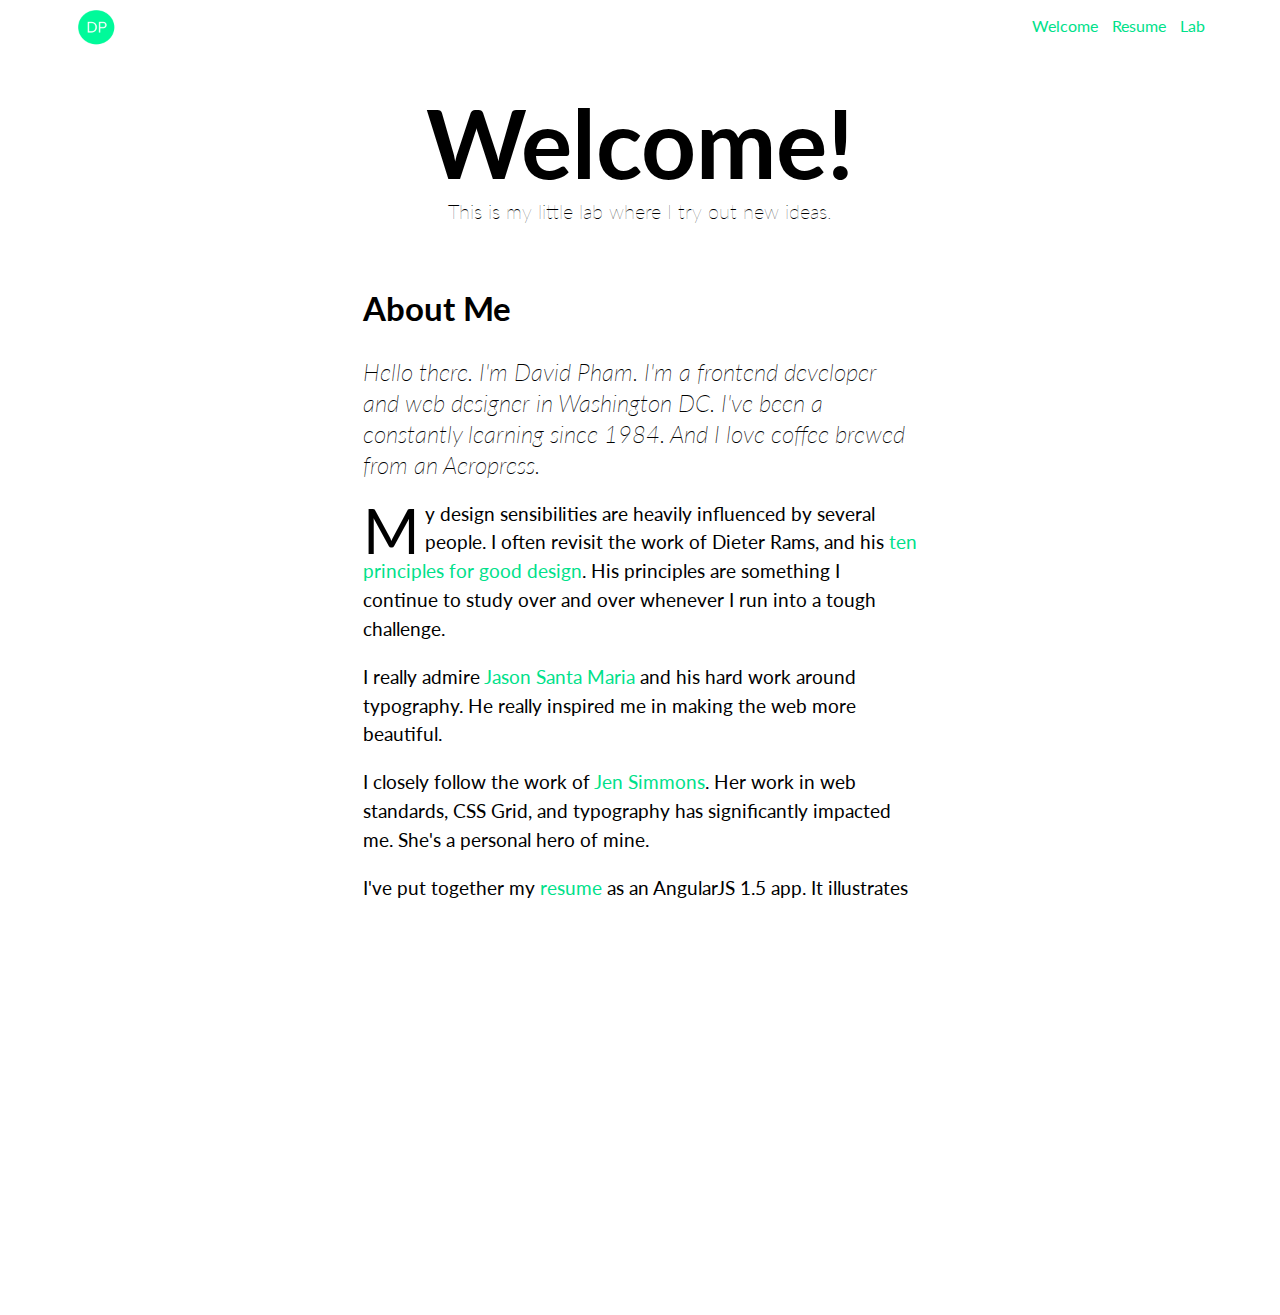
<file: index.html>
<!DOCTYPE html>
<html>
<head>
	<title>Home</title>
	<link href='https://fonts.googleapis.com/css?family=Anonymous+Pro' rel='stylesheet' type='text/css'>
	<link href='https://fonts.googleapis.com/css?family=Lato:400,300,700' rel='stylesheet' type='text/css'>
	<link rel=stylesheet href="styles/main.css">
<!--MMMMMMMMMMMMMMMMMMMMMMMMMMMMMMMMMMMMMMMMMMMMMMMMMM
	MMMMMMMMMMMMMMMMMMMMMMMMMMMMMMMMMMMMMMMMMMMMMMMMMM
	MMMMMMMMMMMMMMMMMMMMMMMMMMMMMMMMMMMMMMMMMMMMMMMMMM
	MMMMMMMMMMMMMMMMMMMMMMMMMMMMMMMMMMMMMMMMMMMMMMMMMM
	MMMMMMMMMMMMMMMMMMMMMMMMMMMMMMMMMMMMMMMMMMMMMMMMMM
	MMMMMMMMMMMMMMMMMMNdyso++++++osyhmMMMMMMMMMMMMMMMM
	MMMMMMMMMMMMMMMds+/////////////////ohNMMMMMMMMMMMM
	MMMMMMMMMMMMMy+///////////////////////smMMMMMMMMMM
	MMMMMMMMMMMd+///////////////////////////sNMMMMMMMM
	MMMMMMMMMMs//////////////////////////////+mMMMMMMM
	MMMMMMMMMs////////////////////////////////+mMMMMMM
	MMMMMMMMd////////: ---...:/// .---`.///////oMMMMMM
	MMMMMMMMs++++++++: /++++/`-+/ :++++`-+++++++mMMMMM
	MMMMMMMMo++++++++: /+++++-`+/ .---../+++++++dMMMMM
	MMMMMMMMs++++++++: /++++/`-+/ :///++++++++++mMMMMM
	MMMMMMMMh++++++++: :::-.`:++/ /++++++++++++oMMMMMM
	MMMMMMMMMs++++++++/////++++++/+++++++++++++dMMMMMM
	MMMMMMMMMNo+++++++++++++++++++++++++++++++hMMMMMMM
	MMMMMMMMMMMy++++++++++++++++++++++++++++omMMMMMMMM
	MMMMMMMMMMMMms++++++++++++++++++++++++ohMMMMMMMMMM
	MMMMMMMMMMMMMMNhoooooooooo+oooooooooydMMMMMMMMMMMM
	MMMMMMMMMMMMMMMMMNdhsoooooooooosyhmMMMMMMMMMMMMMMM
	MMMMMMMMMMMMMMMMMMMMMMMNNNNNNMMMMMMMMMMMMMMMMMMMMM
	MMMMMMMMMMMMMMMMMMMMMMMMMMMMMMMMMMMMMMMMMMMMMMMMMM
	MMMMMMMMMMMMMMMMMMMMMMMMMMMMMMMMMMMMMMMMMMMMMMMMMM -->

	<!-- Hey There! Pleasure to see you poking around. Like you, I tend to look around to see how sites or apps are built. Take your time and look around. Let me know if you have any questions.  -->
	<meta name="viewport" content="width=device-width">
</head>
<body>
	<header id="navigation">
		<nav class="navbar">
			<div class="main wrap">
				<div class="row">
					<div class="col-xs-2">
						<a href="http://davidpham5.github.io/home/" class="branding">DP</a>
					</div>
					<div class="col-xs-10">
						<div class="navbar-right flex-end">
							<ul class="list-inline">
								<li>
									<a href="http://davidpham5.github.io/home/">Welcome</a>
								</li>
								<li>
									<a href="http://davidpham5.github.io/resume/">Resume</a>
                </li>
                <li>
                  <a href="http://davidpham5.github.io/home/lab">Lab</a>
                </li>
							</ul>
						</div>
					</div>
				</div>
			</div>
		</nav>
	</header>
	<div class="hero">
		<div class="row center-xs">
			<h1 class="hero-headline">Welcome!</h1>
		</div>
		<div class="row center-xs">
			<h2 class="hero-tagline">This is my little lab where I try out new ideas.</h2>
		</div>
	</div>

	<div class="main wrap container-fluid">
		<section id="about" class="row">
			<div class="col-sm-6 col-sm-offset-3 col-xs-10 col-xs-offset-1">
				<h2 class="heading-big">About Me</h2>
				<p class="lead">
					Hello there. I'm David Pham. I'm a frontend developer and web designer in Washington DC. I've been a constantly learning since 1984. And I love coffee brewed from an Aeropress.
				</p>
				<p>
					<span class="drop">M</span>y design sensibilities are heavily influenced by several people. I often revisit the work of Dieter Rams, and his <a href="https://www.vitsoe.com/gb/about/good-design" target="_blank">ten principles for good design</a>. His principles are something I continue to study over and over whenever I run into a tough challenge.
				</p>
				<p>
					I really admire <a href="http://jasonsantamaria.com/about/" target="_blank">Jason Santa Maria</a> and his hard work around typography. He really inspired me in making the web more beautiful.
				<p>
					I closely follow the work of <a href="http://www.jensimmons.com/">Jen Simmons</a>. Her work in web standards, CSS Grid, and typography has significantly impacted me. She's a personal hero of mine.
				</p>
				<p>
					I've put together my <a href="http://davidpham5.github.io/resume/">resume</a> as an AngularJS 1.5 app. It illustrates something as simple as a resume can be done with great type and engineering. When you're done looking around, lets get some coffee and talk shop.
				</p>
				<br>
			</div>
		</section>
		<div class="call-to-action">
			<div class="button-container">
				<a href="http://davidpham5.github.io/resume/" class="btn btn-primary btn-lg">View Resume</a>
			</div>
		</div>
	</div>
	<footer class="footer">
		<div class="wrap container-fluid">
			<p class="small">Look what I built, mom!</p>
		</div>
	</footer>

	<script src="http://code.jquery.com/jquery-3.0.0.min.js" integrity="sha256-JmvOoLtYsmqlsWxa7mDSLMwa6dZ9rrIdtrrVYRnDRH0=" crossorigin="anonymous"></script>

	<script src="scripts/main.js"></script>
</body>
</html>
</file>
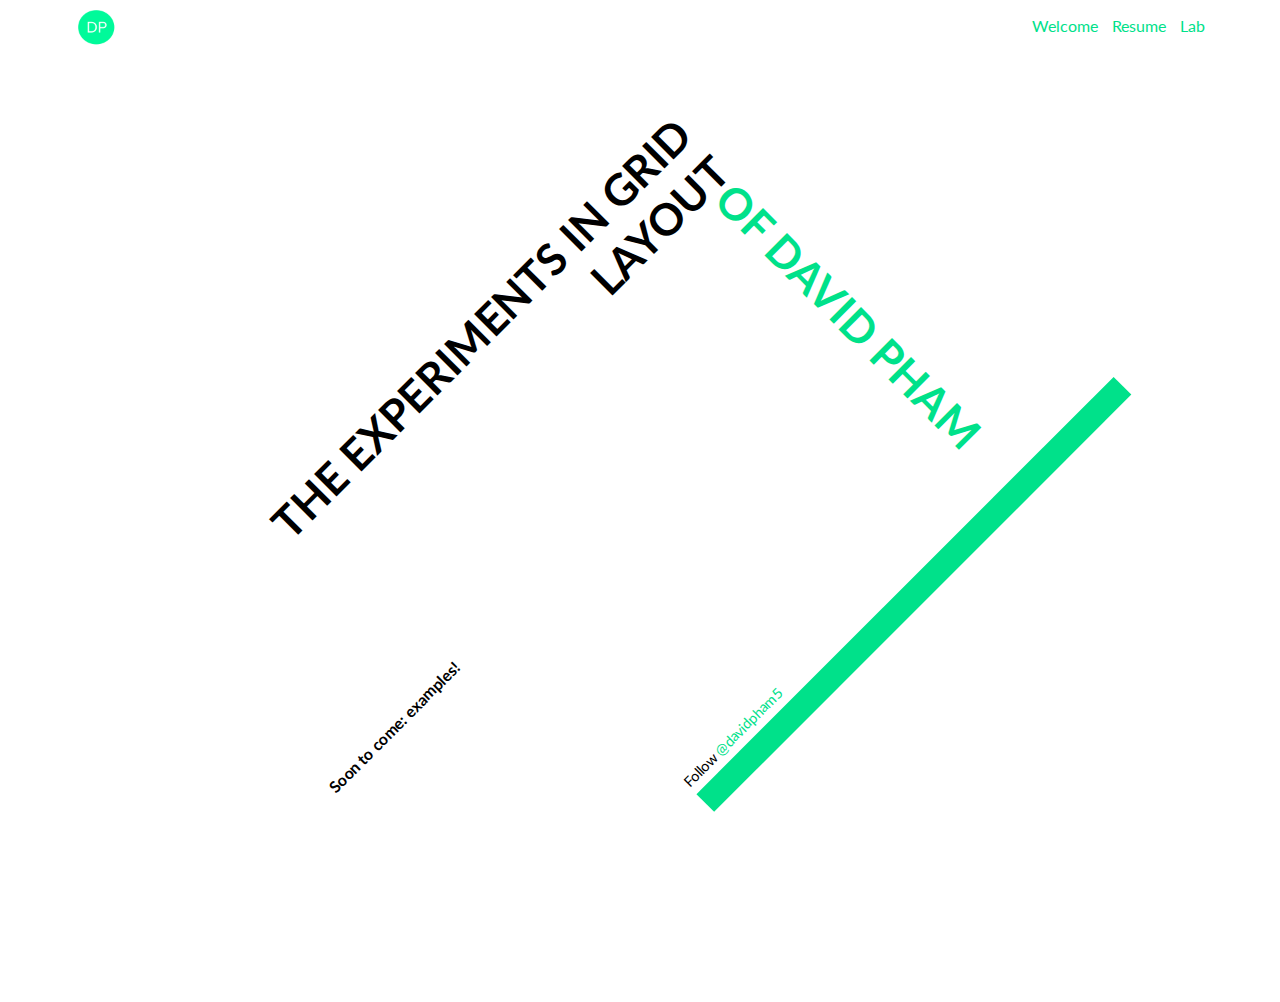
<file: _lab.html>
<!DOCTYPE html>
<html lang="en">
<head>
	<title>Lab</title>
	<link href='https://fonts.googleapis.com/css?family=Anonymous+Pro' rel='stylesheet' type='text/css'>
	<link href='https://fonts.googleapis.com/css?family=Lato:400,300,700' rel='stylesheet' type='text/css'>
	<link rel=stylesheet href="styles/main.css">
<!--MMMMMMMMMMMMMMMMMMMMMMMMMMMMMMMMMMMMMMMMMMMMMMMMMM
	MMMMMMMMMMMMMMMMMMMMMMMMMMMMMMMMMMMMMMMMMMMMMMMMMM
	MMMMMMMMMMMMMMMMMMMMMMMMMMMMMMMMMMMMMMMMMMMMMMMMMM
	MMMMMMMMMMMMMMMMMMMMMMMMMMMMMMMMMMMMMMMMMMMMMMMMMM
	MMMMMMMMMMMMMMMMMMMMMMMMMMMMMMMMMMMMMMMMMMMMMMMMMM
	MMMMMMMMMMMMMMMMMMNdyso++++++osyhmMMMMMMMMMMMMMMMM
	MMMMMMMMMMMMMMMds+/////////////////ohNMMMMMMMMMMMM
	MMMMMMMMMMMMMy+///////////////////////smMMMMMMMMMM
	MMMMMMMMMMMd+///////////////////////////sNMMMMMMMM
	MMMMMMMMMMs//////////////////////////////+mMMMMMMM
	MMMMMMMMMs////////////////////////////////+mMMMMMM
	MMMMMMMMd////////: ---...:/// .---`.///////oMMMMMM
	MMMMMMMMs++++++++: /++++/`-+/ :++++`-+++++++mMMMMM
	MMMMMMMMo++++++++: /+++++-`+/ .---../+++++++dMMMMM
	MMMMMMMMs++++++++: /++++/`-+/ :///++++++++++mMMMMM
	MMMMMMMMh++++++++: :::-.`:++/ /++++++++++++oMMMMMM
	MMMMMMMMMs++++++++/////++++++/+++++++++++++dMMMMMM
	MMMMMMMMMNo+++++++++++++++++++++++++++++++hMMMMMMM
	MMMMMMMMMMMy++++++++++++++++++++++++++++omMMMMMMMM
	MMMMMMMMMMMMms++++++++++++++++++++++++ohMMMMMMMMMM
	MMMMMMMMMMMMMMNhoooooooooo+oooooooooydMMMMMMMMMMMM
	MMMMMMMMMMMMMMMMMNdhsoooooooooosyhmMMMMMMMMMMMMMMM
	MMMMMMMMMMMMMMMMMMMMMMMNNNNNNMMMMMMMMMMMMMMMMMMMMM
	MMMMMMMMMMMMMMMMMMMMMMMMMMMMMMMMMMMMMMMMMMMMMMMMMM
	MMMMMMMMMMMMMMMMMMMMMMMMMMMMMMMMMMMMMMMMMMMMMMMMMM -->

	<!-- Hey There! Pleasure to see you poking around. Like you, I tend to look around to see how sites or apps are built. Take your time and look around. Let me know if you have any questions.  -->
	<meta name="viewport" content="width=device-width">
</head>
<body>
	<header id="navigation">
		<nav class="navbar">
			<div class="main wrap">
				<div class="row">
					<div class="col-xs-2">
						<a href="http://davidpham5.github.io/home/" class="branding">DP</a>
					</div>
					<div class="col-xs-10">
						<div class="navbar-right flex-end">
							<ul class="list-inline">
								<li>
									<a href="http://davidpham5.github.io/home/">Welcome</a>
								</li>
								<li>
									<a href="http://davidpham5.github.io/resume/">Resume</a>
                </li>
                <li>
                  <a href="http://davidpham5.github.io/lab/">Lab</a>
                </li>
							</ul>
						</div>
					</div>
				</div>
			</div>
		</nav>
	</header>

  <main>
    <header class="header--main">
      <div class="header-wrapper">
        <h1>The Experiments in Grid Layout</h1>
        <h1>of David Pham</h1>
        <!-- <p>Check back every so often</p> -->

        <div class="demo-list">
          <p>Soon to come: examples!</p>
          <!-- <ul>
            <li><a href=""></a>one</li>
            <li><a href=""></a>two</li>
            <li><a href=""></a>three</li>
          </ul> -->
        </div>

        <p class="follow-links">
          Follow <a href="http://twitter.com/davidpham5" target="_blank">@davidpham5</a>
        </p>
    </div>
    </header>
  </main>
</body>
</html>
</file>
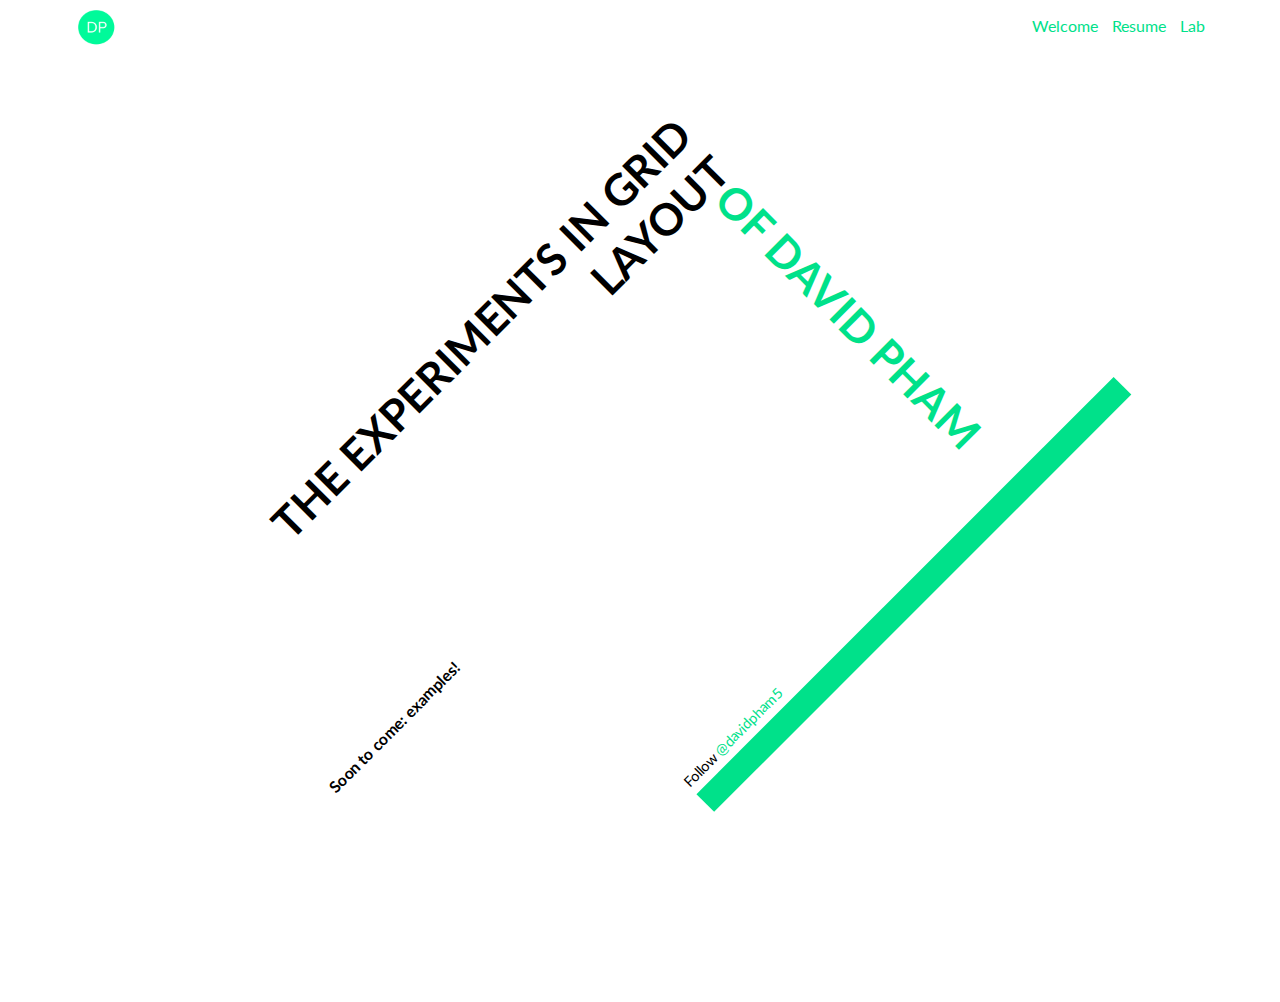
<file: lab.html>
<!DOCTYPE html>
<html>
<head>
	<title>Lab</title>
	<link href='https://fonts.googleapis.com/css?family=Anonymous+Pro' rel='stylesheet' type='text/css'>
	<link href='https://fonts.googleapis.com/css?family=Lato:400,300,700' rel='stylesheet' type='text/css'>
	<link rel=stylesheet href="styles/main.css">
<!--MMMMMMMMMMMMMMMMMMMMMMMMMMMMMMMMMMMMMMMMMMMMMMMMMM
	MMMMMMMMMMMMMMMMMMMMMMMMMMMMMMMMMMMMMMMMMMMMMMMMMM
	MMMMMMMMMMMMMMMMMMMMMMMMMMMMMMMMMMMMMMMMMMMMMMMMMM
	MMMMMMMMMMMMMMMMMMMMMMMMMMMMMMMMMMMMMMMMMMMMMMMMMM
	MMMMMMMMMMMMMMMMMMMMMMMMMMMMMMMMMMMMMMMMMMMMMMMMMM
	MMMMMMMMMMMMMMMMMMNdyso++++++osyhmMMMMMMMMMMMMMMMM
	MMMMMMMMMMMMMMMds+/////////////////ohNMMMMMMMMMMMM
	MMMMMMMMMMMMMy+///////////////////////smMMMMMMMMMM
	MMMMMMMMMMMd+///////////////////////////sNMMMMMMMM
	MMMMMMMMMMs//////////////////////////////+mMMMMMMM
	MMMMMMMMMs////////////////////////////////+mMMMMMM
	MMMMMMMMd////////: ---...:/// .---`.///////oMMMMMM
	MMMMMMMMs++++++++: /++++/`-+/ :++++`-+++++++mMMMMM
	MMMMMMMMo++++++++: /+++++-`+/ .---../+++++++dMMMMM
	MMMMMMMMs++++++++: /++++/`-+/ :///++++++++++mMMMMM
	MMMMMMMMh++++++++: :::-.`:++/ /++++++++++++oMMMMMM
	MMMMMMMMMs++++++++/////++++++/+++++++++++++dMMMMMM
	MMMMMMMMMNo+++++++++++++++++++++++++++++++hMMMMMMM
	MMMMMMMMMMMy++++++++++++++++++++++++++++omMMMMMMMM
	MMMMMMMMMMMMms++++++++++++++++++++++++ohMMMMMMMMMM
	MMMMMMMMMMMMMMNhoooooooooo+oooooooooydMMMMMMMMMMMM
	MMMMMMMMMMMMMMMMMNdhsoooooooooosyhmMMMMMMMMMMMMMMM
	MMMMMMMMMMMMMMMMMMMMMMMNNNNNNMMMMMMMMMMMMMMMMMMMMM
	MMMMMMMMMMMMMMMMMMMMMMMMMMMMMMMMMMMMMMMMMMMMMMMMMM
	MMMMMMMMMMMMMMMMMMMMMMMMMMMMMMMMMMMMMMMMMMMMMMMMMM -->

	<!-- Hey There! Pleasure to see you poking around. Like you, I tend to look around to see how sites or apps are built. Take your time and look around. Let me know if you have any questions.  -->
	<meta name="viewport" content="width=device-width">
</head>
<body>
  <header id="navigation">
		<nav class="navbar">
			<div class="main wrap">
				<div class="row">
					<div class="col-xs-2">
						<a href="http://davidpham5.github.io/home/" class="branding">DP</a>
					</div>
					<div class="col-xs-10">
						<div class="navbar-right flex-end">
							<ul class="list-inline">
								<li>
									<a href="http://davidpham5.github.io/home/">Welcome</a>
								</li>
								<li>
									<a href="http://davidpham5.github.io/resume/">Resume</a>
                </li>
                <li>
                  <a href="http://davidpham5.github.io/home/lab">Lab</a>
                </li>
							</ul>
						</div>
					</div>
				</div>
			</div>
		</nav>
	</header>
  <main>
    <header class="header--main">
      <div class="header-wrapper">
        <h1>The Experiments in Grid Layout</h1>
        <h1>of David Pham</h1>
        <div class="demo-list">
          <p>Soon to come: examples!</p>

        </div>

        <p class="follow-links">
          Follow <a href="http://twitter.com/davidpham5" target="_blank">@davidpham5</a>
        </p>
    </div>
    </header>
  </main>
	<script src="http://code.jquery.com/jquery-3.0.0.min.js" integrity="sha256-JmvOoLtYsmqlsWxa7mDSLMwa6dZ9rrIdtrrVYRnDRH0=" crossorigin="anonymous"></script>

	<script src="scripts/main.js"></script>
</body>
</html>
</file>
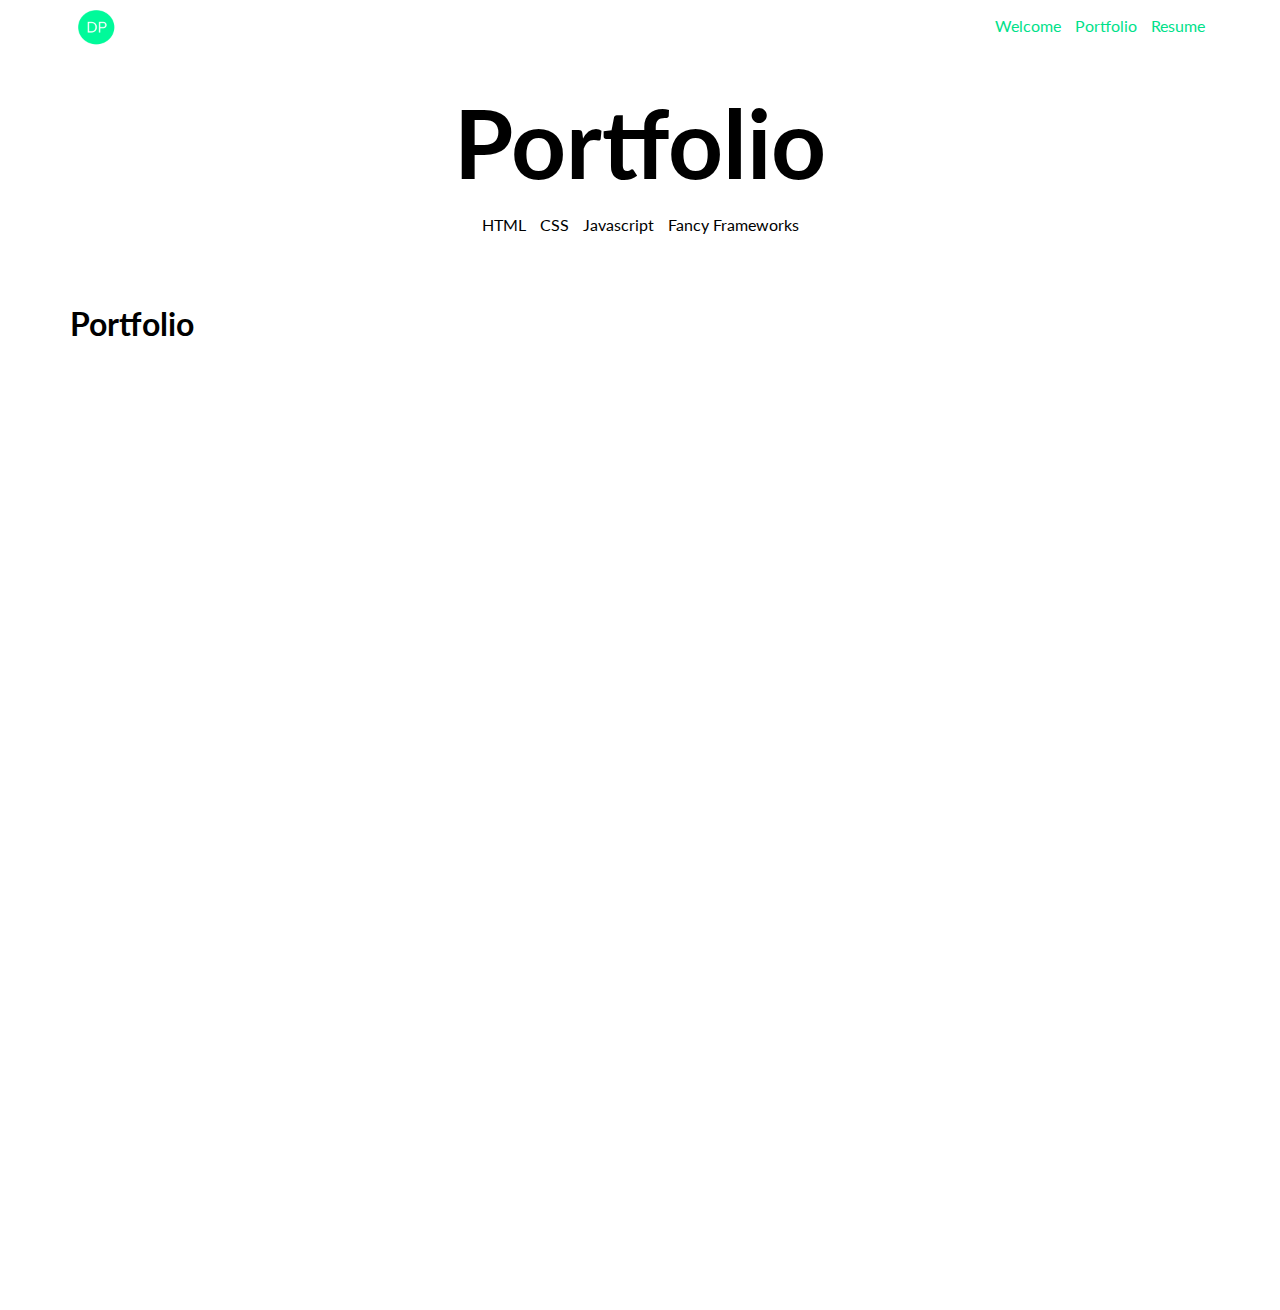
<file: portfolio.html>
<!DOCTYPE html>
<html>
<head>
	<title>Lab</title>
	<link href='https://fonts.googleapis.com/css?family=Anonymous+Pro' rel='stylesheet' type='text/css'>
	<link href='https://fonts.googleapis.com/css?family=Lato:400,300,700' rel='stylesheet' type='text/css'>
	<link rel=stylesheet href="styles/main.css">
<!--MMMMMMMMMMMMMMMMMMMMMMMMMMMMMMMMMMMMMMMMMMMMMMMMMM
	MMMMMMMMMMMMMMMMMMMMMMMMMMMMMMMMMMMMMMMMMMMMMMMMMM
	MMMMMMMMMMMMMMMMMMMMMMMMMMMMMMMMMMMMMMMMMMMMMMMMMM
	MMMMMMMMMMMMMMMMMMMMMMMMMMMMMMMMMMMMMMMMMMMMMMMMMM
	MMMMMMMMMMMMMMMMMMMMMMMMMMMMMMMMMMMMMMMMMMMMMMMMMM
	MMMMMMMMMMMMMMMMMMNdyso++++++osyhmMMMMMMMMMMMMMMMM
	MMMMMMMMMMMMMMMds+/////////////////ohNMMMMMMMMMMMM
	MMMMMMMMMMMMMy+///////////////////////smMMMMMMMMMM
	MMMMMMMMMMMd+///////////////////////////sNMMMMMMMM
	MMMMMMMMMMs//////////////////////////////+mMMMMMMM
	MMMMMMMMMs////////////////////////////////+mMMMMMM
	MMMMMMMMd////////: ---...:/// .---`.///////oMMMMMM
	MMMMMMMMs++++++++: /++++/`-+/ :++++`-+++++++mMMMMM
	MMMMMMMMo++++++++: /+++++-`+/ .---../+++++++dMMMMM
	MMMMMMMMs++++++++: /++++/`-+/ :///++++++++++mMMMMM
	MMMMMMMMh++++++++: :::-.`:++/ /++++++++++++oMMMMMM
	MMMMMMMMMs++++++++/////++++++/+++++++++++++dMMMMMM
	MMMMMMMMMNo+++++++++++++++++++++++++++++++hMMMMMMM
	MMMMMMMMMMMy++++++++++++++++++++++++++++omMMMMMMMM
	MMMMMMMMMMMMms++++++++++++++++++++++++ohMMMMMMMMMM
	MMMMMMMMMMMMMMNhoooooooooo+oooooooooydMMMMMMMMMMMM
	MMMMMMMMMMMMMMMMMNdhsoooooooooosyhmMMMMMMMMMMMMMMM
	MMMMMMMMMMMMMMMMMMMMMMMNNNNNNMMMMMMMMMMMMMMMMMMMMM
	MMMMMMMMMMMMMMMMMMMMMMMMMMMMMMMMMMMMMMMMMMMMMMMMMM
	MMMMMMMMMMMMMMMMMMMMMMMMMMMMMMMMMMMMMMMMMMMMMMMMMM -->

	<!-- Hey There! Pleasure to see you poking around. Like you, I tend to look around to see how sites or apps are built. Take your time and look around. Let me know if you have any questions.  -->
	<meta name="viewport" content="width=device-width">
</head>
<body>
	<header id="navigation">
		<nav class="navbar">
			<div class="main wrap">
				<div class="row">
					<div class="col-xs-2">
						<a href="http://davidpham5.github.io/portfolio/" class="branding">DP</a>
					</div>
					<div class="col-xs-10">
						<div class="navbar-right flex-end">
							<ul class="list-inline">
								<li>
									<a href="http://davidpham5.github.io/portfolio/">Welcome</a>
								</li>
								<li>
									<a href="portfolio.html">Portfolio</a>
								</li>
								<li>
									<a href="http://davidpham5.github.io/resume/">Resume</a>
								</li>
							</ul>
						</div>
					</div>
				</div>
			</div>
		</nav>
	</header>

	<div class="hero">
		<div class="row center-xs">
			<h1 class="hero-headline">Portfolio</h1>
		</div>
		<div class="row center-xs">
			<ul class="list-inline">
				<li>HTML</li>
				<li>CSS</li>
				<li>Javascript</li>
				<li>Fancy Frameworks</li>
			</ul>
		</div>
	</div>

	<div class="main wrap">
		<section>
			<h1>Portfolio</h1>
		</section>

		
	</div>

	<footer class="footer">
		<div class="wrap container-fluid">
			<p class="small">Look what I built, mom!</p>
		</div>
	</footer>

	<script src="http://code.jquery.com/jquery-3.0.0.min.js" integrity="sha256-JmvOoLtYsmqlsWxa7mDSLMwa6dZ9rrIdtrrVYRnDRH0=" crossorigin="anonymous"></script>

	<script src="scripts/main.js"></script>
</body>
</html>
</file>
<file: styles/main.css>
@import url('normalize.css');
@import url('flexboxgrid.css');
@import url('base.css');
@import url('lab.css');
@import url('utlities.css');
@import url('typography.css');
@import url('form.css');
@import url('buttons.css');
/* modules */
@import url('nav.css');
@import url('hero.css');
@import url('cards.css');
</file>
